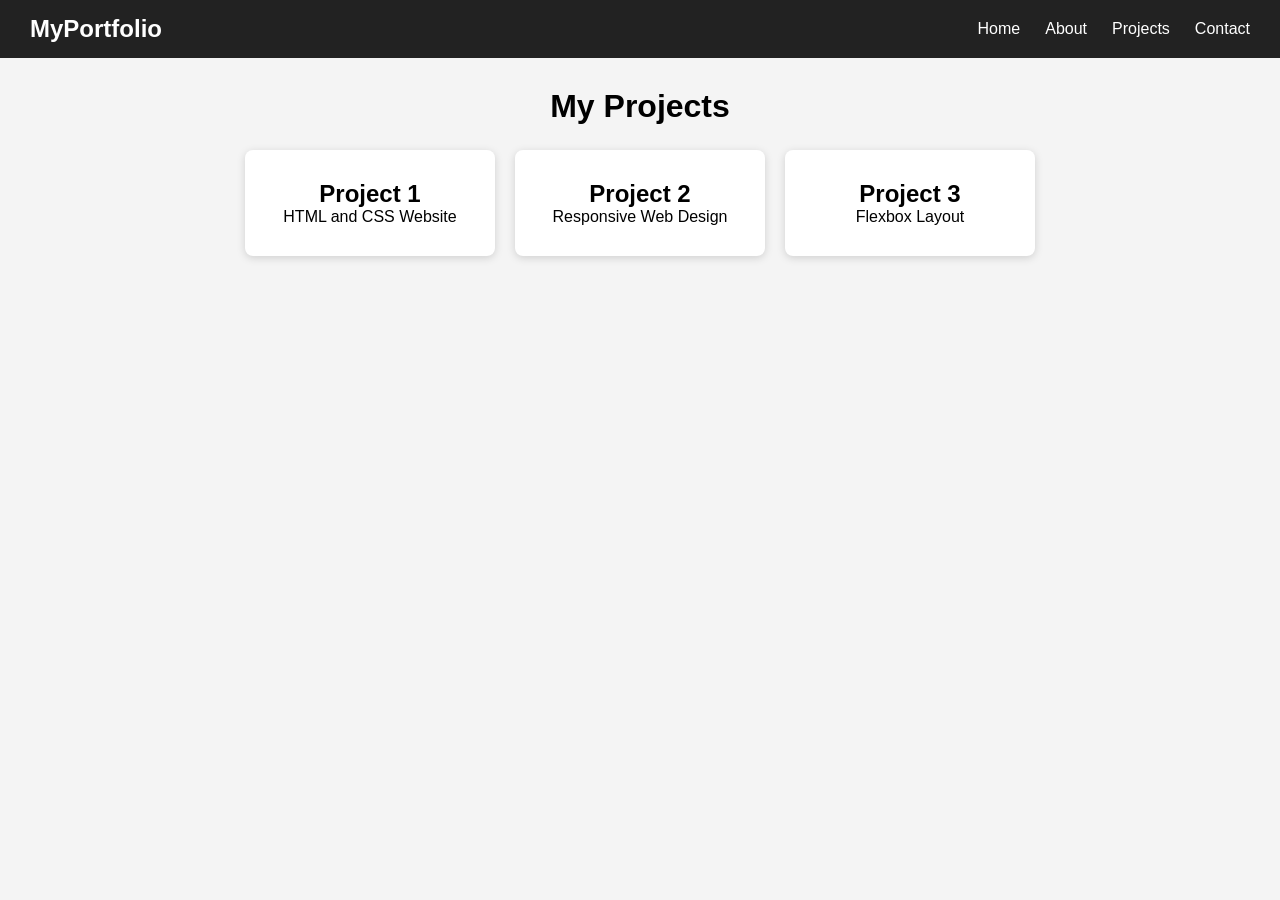
<file: P09/index.html>
<!DOCTYPE html>
<html lang="en">
<head>
    
    <title>Responsive Navbar and Card Grid</title>
    <link rel="stylesheet" href="style.css">
</head>
<body>

    <nav class="navbar">
        <h2 class="logo">MyPortfolio</h2>

        <ul class="nav-links">
            <li><a href="#">Home</a></li>
            <li><a href="#">About</a></li>
            <li><a href="#">Projects</a></li>
            <li><a href="#">Contact</a></li>
        </ul>
    </nav>

    <main>
        <h1>My Projects</h1>

        <section class="card-container">

            <div class="card">
                <h2>Project 1</h2>
                <p>HTML and CSS Website</p>
            </div>

            <div class="card">
                <h2>Project 2</h2>
                <p>Responsive Web Design</p>
            </div>

            <div class="card">
                <h2>Project 3</h2>
                <p>Flexbox Layout</p>
            </div>

        </section>
    </main>

</body>
</html>
</file>
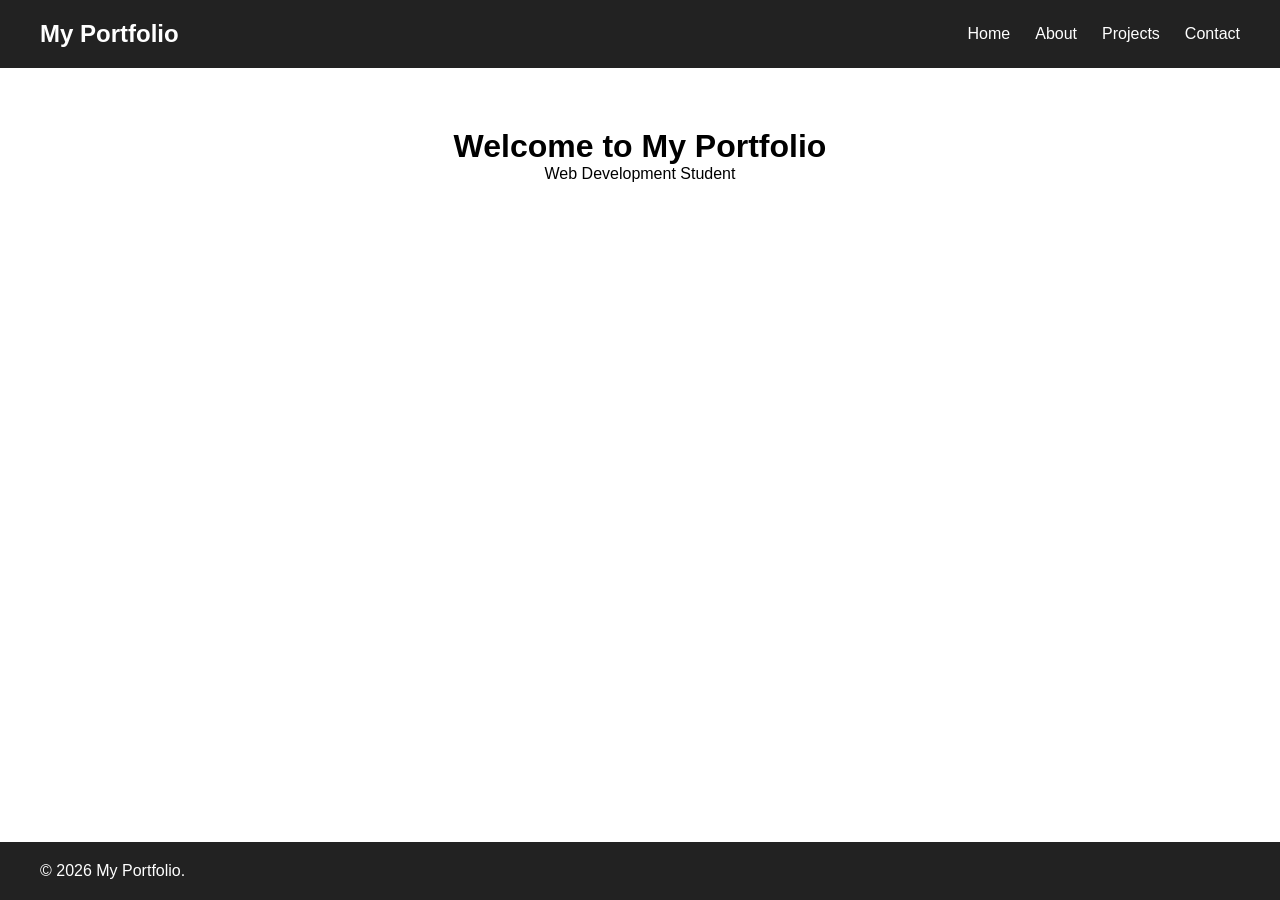
<file: P10/index.html>
<!DOCTYPE html>
<html lang="en">
<head>
    <title>My Portfolio</title>
    <link rel="stylesheet" href="style.css">
</head>
<body>

    <header class="header">
        <h2>My Portfolio</h2>

        <nav>
            <a href="#">Home</a>
            <a href="#">About</a>
            <a href="#">Projects</a>
            <a href="#">Contact</a>
        </nav>
    </header>

    <main>
        <h1>Welcome to My Portfolio</h1>
        <p>Web Development Student</p>
    </main>

    <footer class="footer">
        <p>© 2026 My Portfolio.</p>
    </footer>

</body>
</html>
</file>
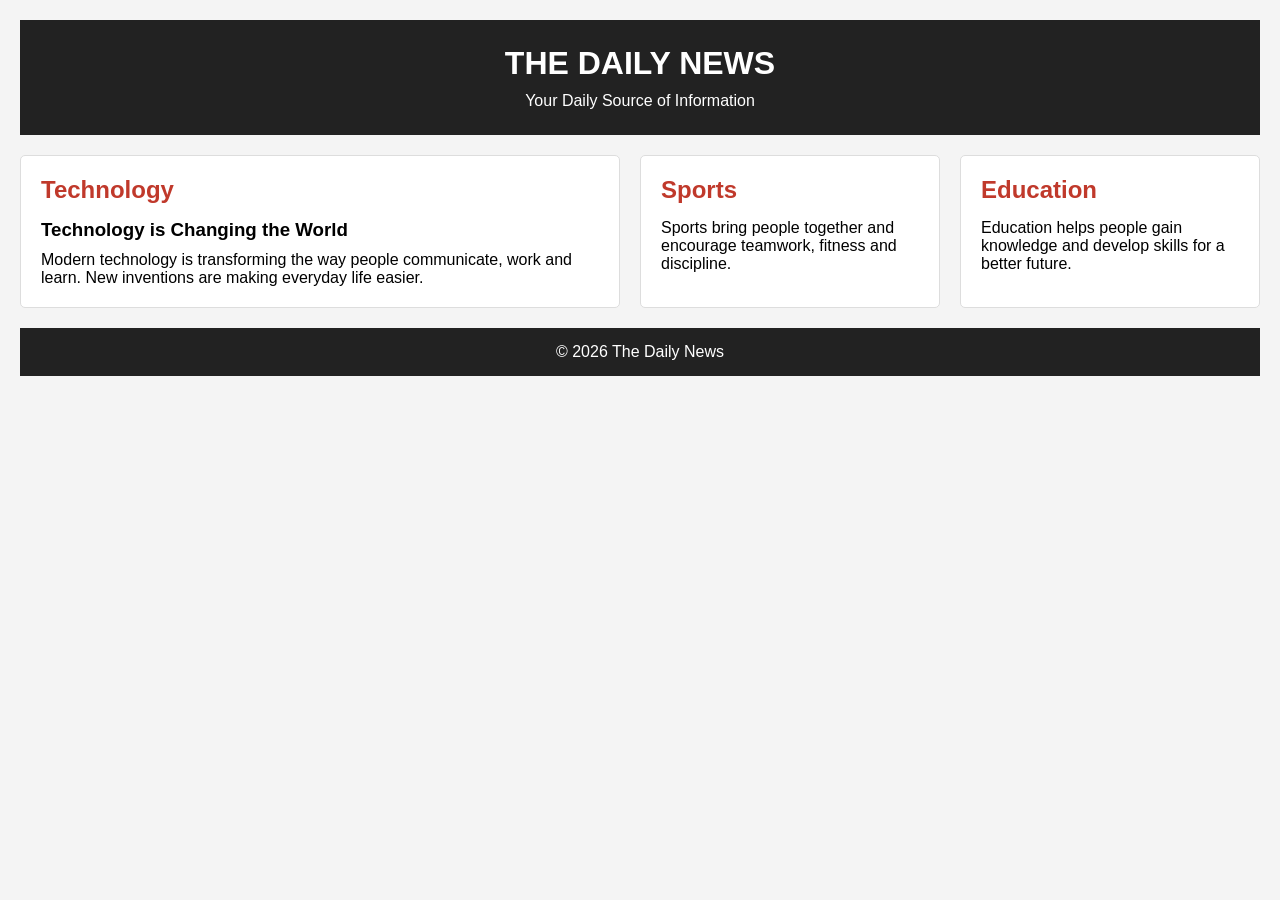
<file: P11/index.html>
<!DOCTYPE html>
<html lang="en">
<head>
    <title>Daily News</title>
    <link rel="stylesheet" href="style.css">
</head>
<body>

    <header>
        <h1>THE DAILY NEWS</h1>
        <p>Your Daily Source of Information</p>
    </header>

    <main class="news-grid">

        <section class="main-news">
            <h2>Technology</h2>
            <h3>Technology is Changing the World</h3>
            <p>Modern technology is transforming the way people communicate, work and learn. New inventions are making everyday life easier.</p>
        </section>

        <section class="side-news">
            <h2>Sports</h2>
            <p>Sports bring people together and encourage teamwork, fitness and discipline.</p>
        </section>

        <section class="other-news">
            <h2>Education</h2>
            <p>Education helps people gain knowledge and develop skills for a better future.</p>
        </section>

    </main>

    <footer>
        <p>© 2026 The Daily News</p>
    </footer>

</body>
</html>
</file>
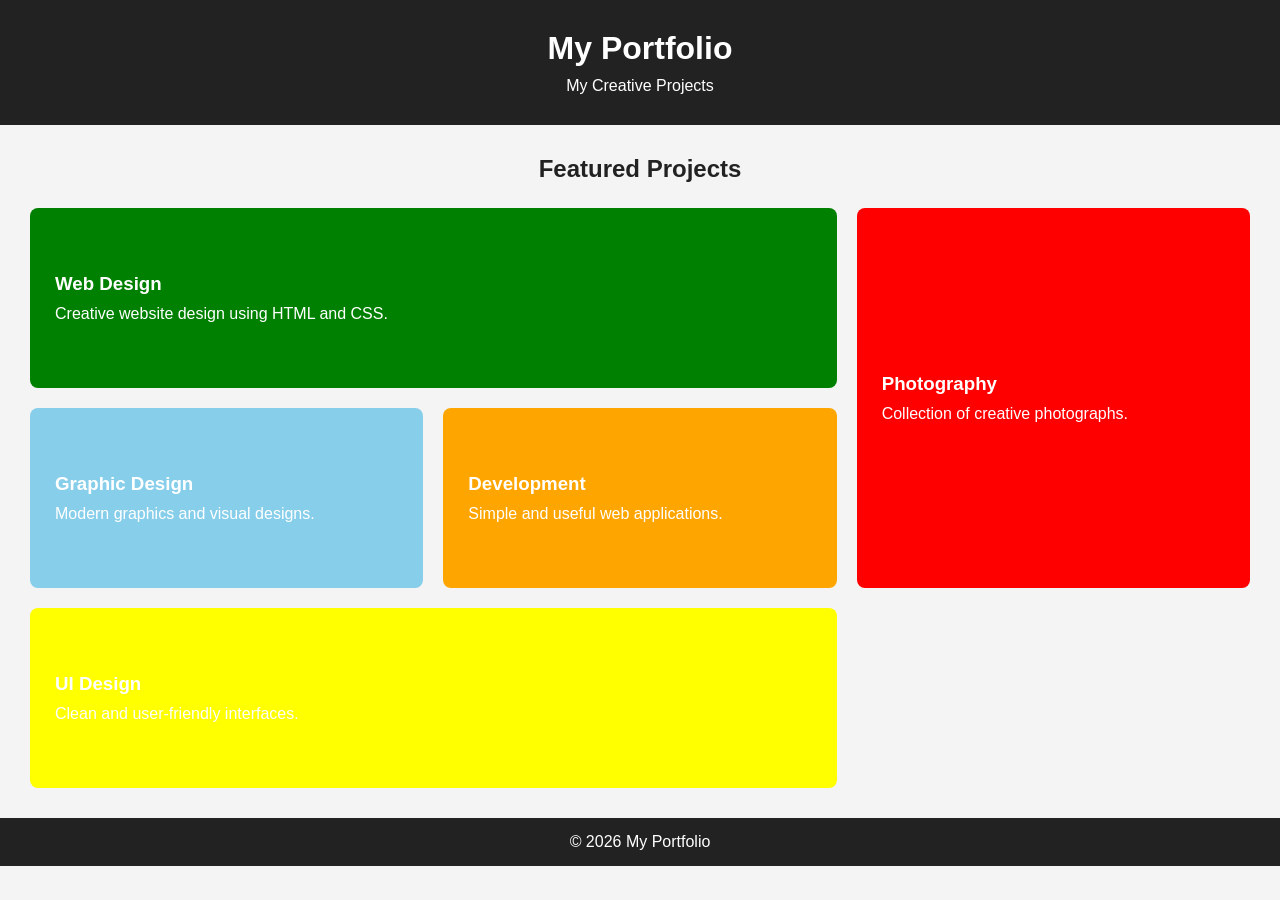
<file: P12/index.html>
<!DOCTYPE html>
<html lang="en">
<head>
    <title>Portfolio Projects Grid</title>
    <link rel="stylesheet" href="style.css">
</head>
<body>

    <header>
        <h1>My Portfolio</h1>
        <p>My Creative Projects</p>
    </header>

    <main>
        <h2>Featured Projects</h2>

        <section class="project-grid">

            <article class="project project-one">
                <h3>Web Design</h3>
                <p>Creative website design using HTML and CSS.</p>
            </article>

            <article class="project project-two">
                <h3>Photography</h3>
                <p>Collection of creative photographs.</p>
            </article>

            <article class="project project-three">
                <h3>Graphic Design</h3>
                <p>Modern graphics and visual designs.</p>
            </article>

            <article class="project project-four">
                <h3>Development</h3>
                <p>Simple and useful web applications.</p>
            </article>

            <article class="project project-five">
                <h3>UI Design</h3>
                <p>Clean and user-friendly interfaces.</p>
            </article>

        </section>
    </main>

    <footer>
        <p>© 2026 My Portfolio</p>
    </footer>

</body>
</html>
</file>
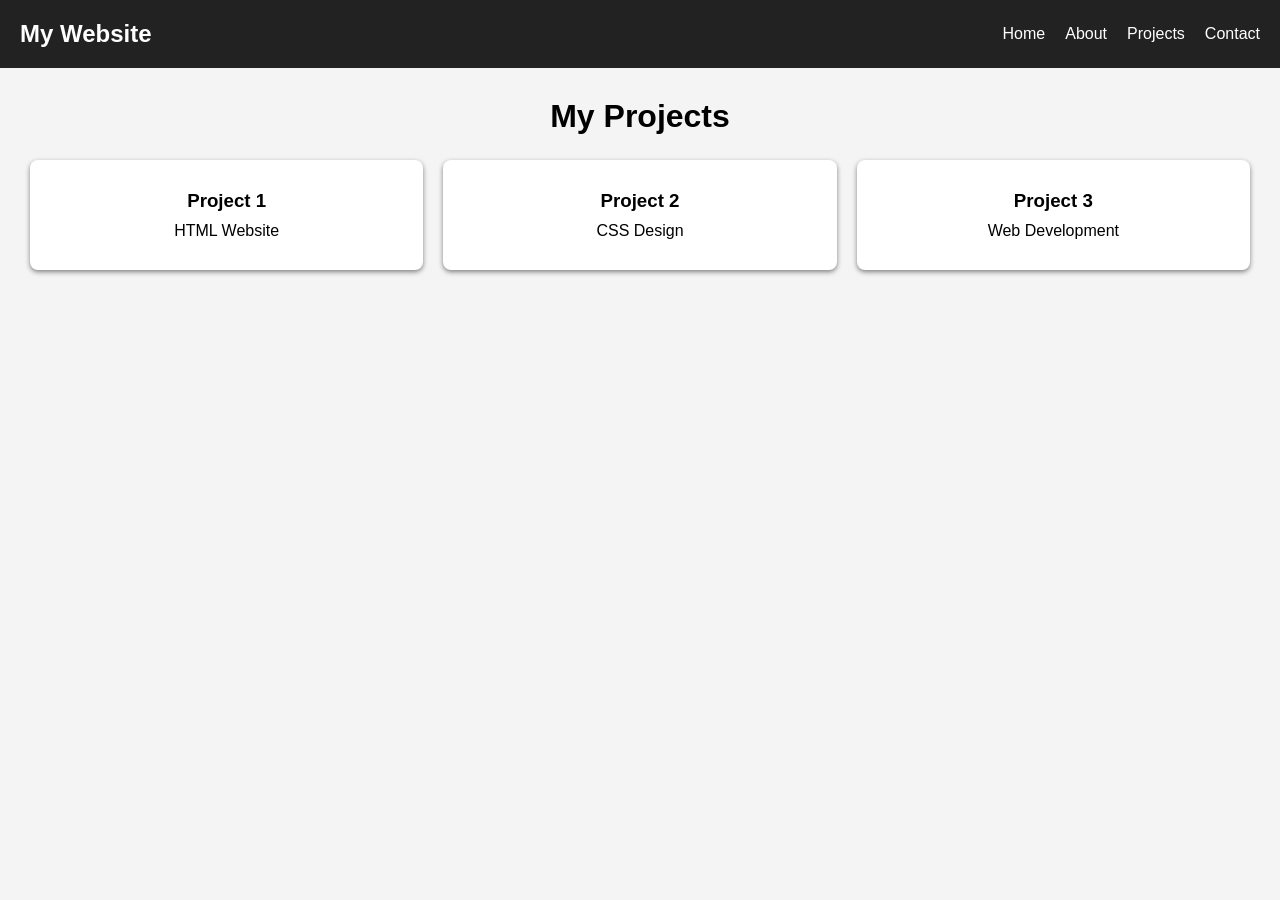
<file: P13/index.html>
<!DOCTYPE html>
<html lang="en">
<head>
    <title>Flexbox and Grid Layout</title>
    <link rel="stylesheet" href="style.css">
</head>
<body>

    <header>
        <h2>My Website</h2>

        <nav>
            <a href="#">Home</a>
            <a href="#">About</a>
            <a href="#">Projects</a>
            <a href="#">Contact</a>
        </nav>
    </header>

    <main>
        <h1>My Projects</h1>

        <section class="project-grid">
            <div class="card">
                <h3>Project 1</h3>
                <p>HTML Website</p>
            </div>

            <div class="card">
                <h3>Project 2</h3>
                <p>CSS Design</p>
            </div>

            <div class="card">
                <h3>Project 3</h3>
                <p>Web Development</p>
            </div>
        </section>
    </main>

</body>
</html>
</file>
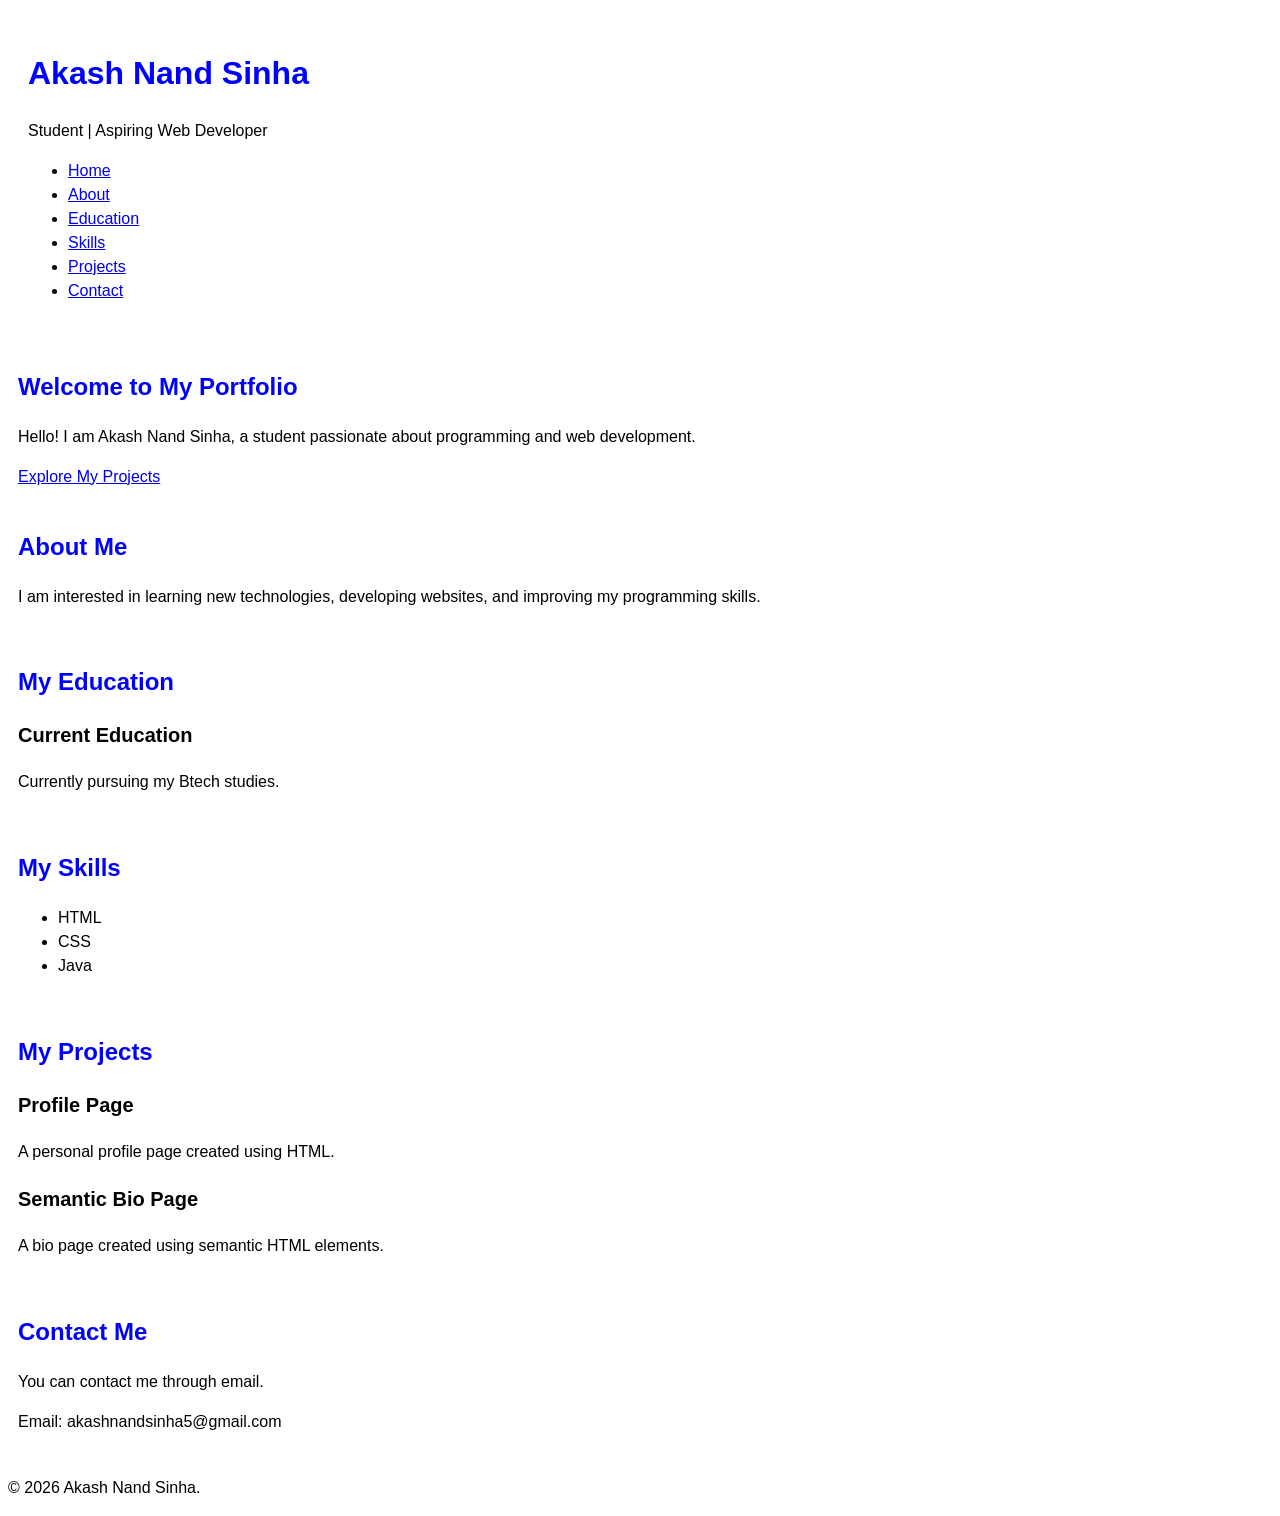
<file: portfolio.html>
<!DOCTYPE html>
<html lang="en">

<head>
    <title>My Portfolio | Akash Nand Sinha</title>
    <link rel="stylesheet" href="style.css">
</head>

<body>

    
    <header>
        <h1>Akash Nand Sinha</h1>
        <p>Student | Aspiring Web Developer</p>

       
        <nav aria-label="Main Navigation">
            <ul>
                <li><a href="#home">Home</a></li>
                <li><a href="#about">About</a></li>
                <li><a href="#education">Education</a></li>
                <li><a href="#skills">Skills</a></li>
                <li><a href="#projects">Projects</a></li>
                <li><a href="#contact">Contact</a></li>
            </ul>
        </nav>
    </header>

    
    <main>

       
        <section id="home">
            <h2>Welcome to My Portfolio</h2>
            <p>Hello! I am Akash Nand Sinha, a student passionate about programming and web development.</p>
            <a href="#projects">Explore My Projects</a>
        </section>

        
        <section id="about">
            <h2>About Me</h2>
            <p>
                I am interested in learning new technologies,
                developing websites, and improving my programming skills.
            </p>
        </section>

       
        <section id="education">
            <h2>My Education</h2>

            <article>
                <h3>Current Education</h3>
                <p>Currently pursuing my Btech studies.</p>
            </article>
        </section>

        
        <section id="skills">
            <h2>My Skills</h2>

            <ul>
                <li>HTML</li>
                <li>CSS</li>
                <li>Java</li>
            </ul>
        </section>

       
        <section id="projects">
            <h2>My Projects</h2>

            <article>
                <h3>Profile Page</h3>
                <p>A personal profile page created using HTML.</p>
            </article>

            <article>
                <h3>Semantic Bio Page</h3>
                <p>A bio page created using semantic HTML elements.</p>
            </article>
        </section>

        
        <section id="contact">
            <h2>Contact Me</h2>
            <p>You can contact me through email.</p>
            <p>Email: akashnandsinha5@gmail.com</p>
        </section>

    </main>

   
    <footer>
        <p>&copy; 2026 Akash Nand Sinha.</p>
    </footer>

</body>
</html>
</file>
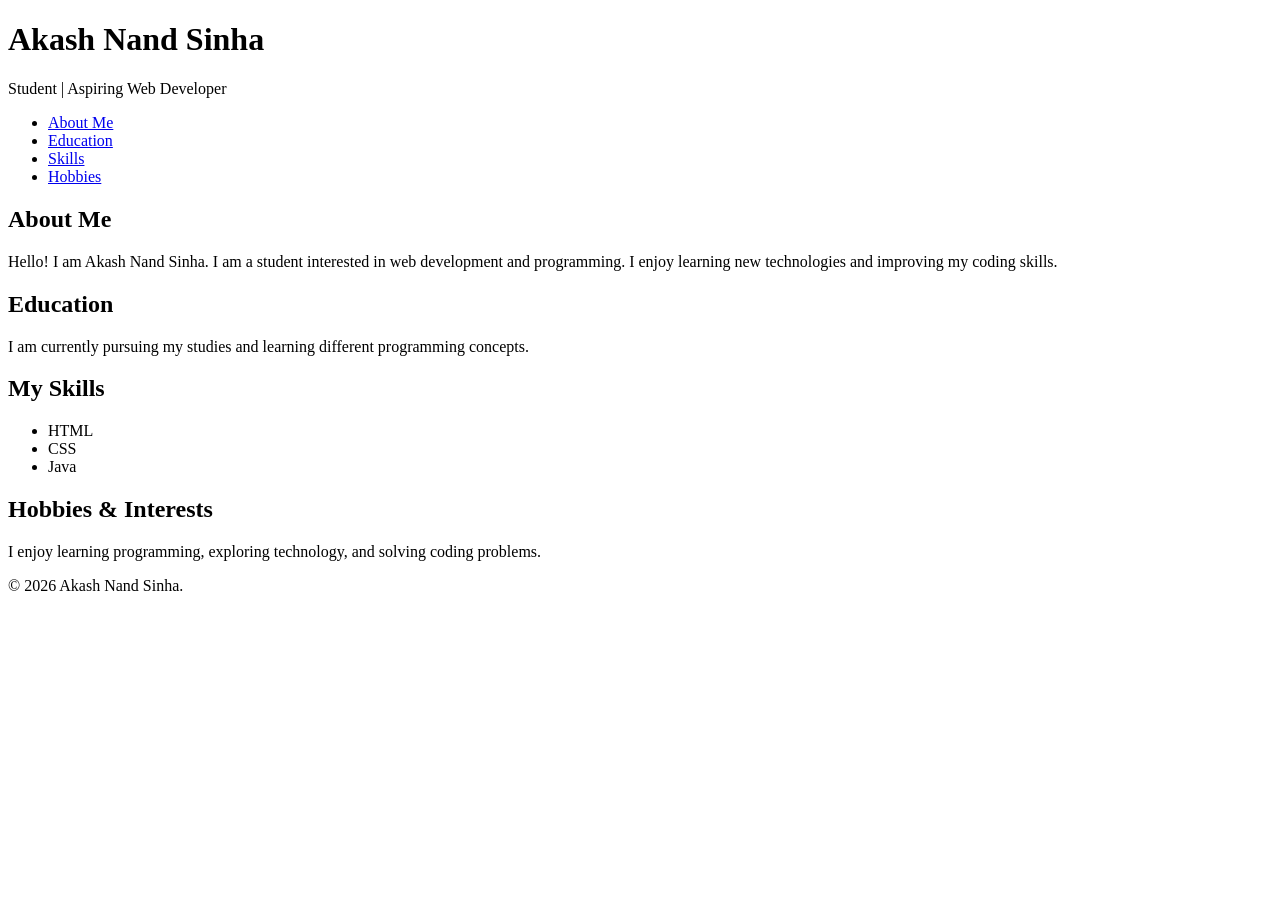
<file: P05/Semantic Bio Page.html>
<!DOCTYPE html>
<html lang="en">
<head>
   
    <title>My Semantic Bio Page</title>
</head>
<body>

    <header>
        <h1>Akash Nand Sinha</h1>
        <p>Student | Aspiring Web Developer</p>
    </header>

    <nav>
        <ul>
            <li><a href="#about">About Me</a></li>
            <li><a href="#education">Education</a></li>
            <li><a href="#skills">Skills</a></li>
            <li><a href="#hobbies">Hobbies</a></li>
        </ul>
    </nav>

    <main>
        <section id="about">
            <h2>About Me</h2>
            <p>Hello! I am Akash Nand Sinha. I am a student interested in web development and programming. I enjoy learning new technologies and improving my coding skills.</p>
        </section>

        <section id="education">
            <h2>Education</h2>
            <p>I am currently pursuing my studies and learning different programming concepts.</p>
        </section>

        <section id="skills">
            <h2>My Skills</h2>
            <ul>
                <li>HTML</li>
                <li>CSS</li>
                <li>Java</li>
            </ul>
        </section>

        <section id="hobbies">
            <h2>Hobbies & Interests</h2>
            <p>I enjoy learning programming, exploring technology, and solving coding problems.</p>
        </section>
    </main>

    <footer>
        <p>&copy; 2026 Akash Nand Sinha.</p>
    </footer>

</body>
</html>
</file>
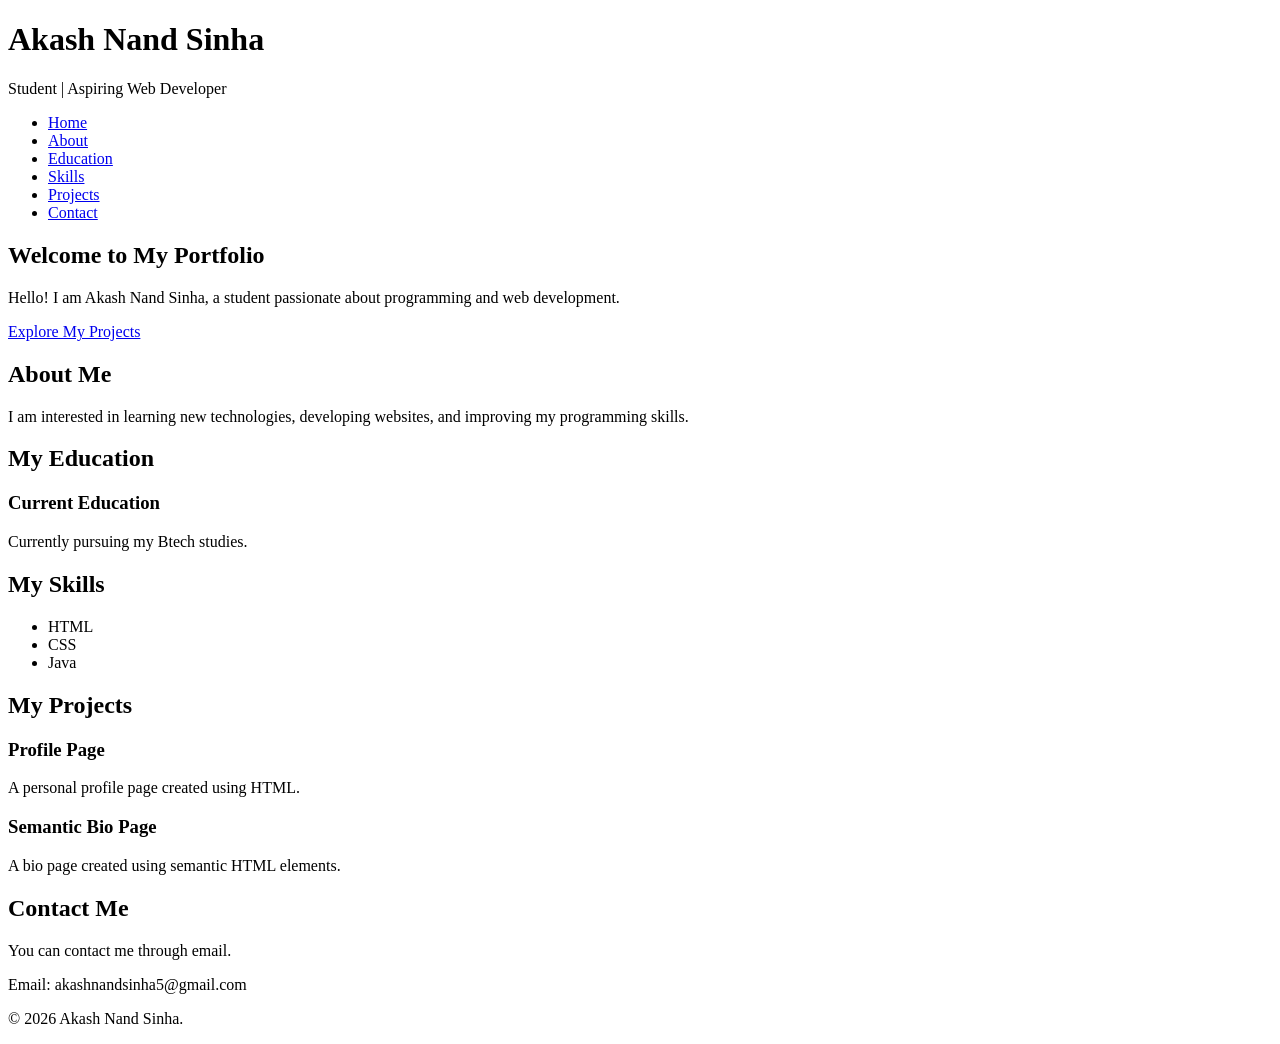
<file: P06/portfolio.html>
<!DOCTYPE html>
<html lang="en">

<head>
    <title>My Portfolio | Akash Nand Sinha</title>
</head>

<body>

    
    <header>
        <h1>Akash Nand Sinha</h1>
        <p>Student | Aspiring Web Developer</p>

       
        <nav aria-label="Main Navigation">
            <ul>
                <li><a href="#home">Home</a></li>
                <li><a href="#about">About</a></li>
                <li><a href="#education">Education</a></li>
                <li><a href="#skills">Skills</a></li>
                <li><a href="#projects">Projects</a></li>
                <li><a href="#contact">Contact</a></li>
            </ul>
        </nav>
    </header>

    
    <main>

       
        <section id="home">
            <h2>Welcome to My Portfolio</h2>
            <p>Hello! I am Akash Nand Sinha, a student passionate about programming and web development.</p>
            <a href="#projects">Explore My Projects</a>
        </section>

        
        <section id="about">
            <h2>About Me</h2>
            <p>
                I am interested in learning new technologies,
                developing websites, and improving my programming skills.
            </p>
        </section>

       
        <section id="education">
            <h2>My Education</h2>

            <article>
                <h3>Current Education</h3>
                <p>Currently pursuing my Btech studies.</p>
            </article>
        </section>

        
        <section id="skills">
            <h2>My Skills</h2>

            <ul>
                <li>HTML</li>
                <li>CSS</li>
                <li>Java</li>
            </ul>
        </section>

       
        <section id="projects">
            <h2>My Projects</h2>

            <article>
                <h3>Profile Page</h3>
                <p>A personal profile page created using HTML.</p>
            </article>

            <article>
                <h3>Semantic Bio Page</h3>
                <p>A bio page created using semantic HTML elements.</p>
            </article>
        </section>

        
        <section id="contact">
            <h2>Contact Me</h2>
            <p>You can contact me through email.</p>
            <p>Email: akashnandsinha5@gmail.com</p>
        </section>

    </main>

   
    <footer>
        <p>&copy; 2026 Akash Nand Sinha.</p>
    </footer>

</body>
</html>
</file>
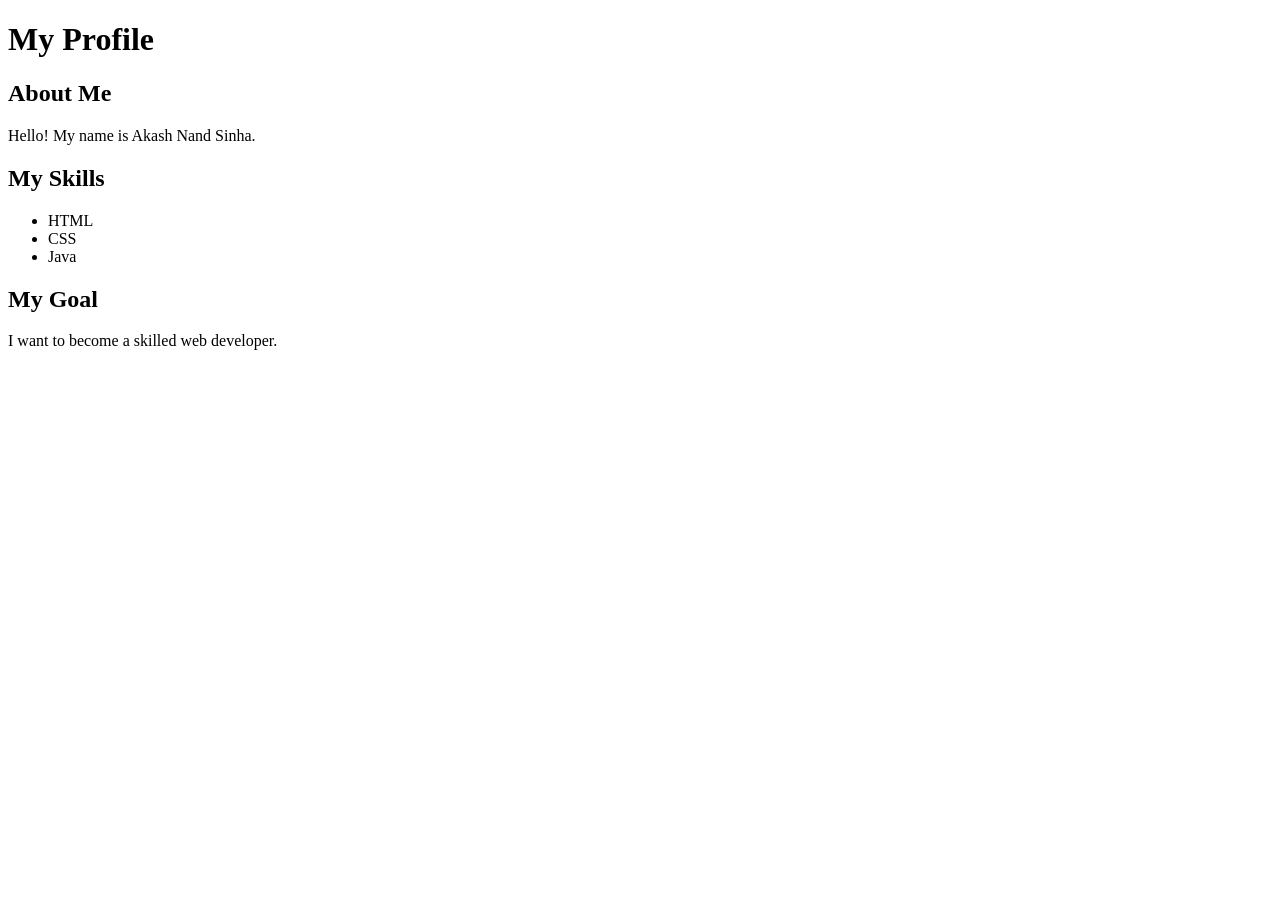
<file: pages/profile.html>
<!DOCTYPE html>
<html lang="en">
<head>
    <title>My Profile</title>
</head>
<body>

    <h1>My Profile</h1>

    <h2>About Me</h2>
    <p>Hello! My name is Akash Nand Sinha.</p>

    <h2>My Skills</h2>
    <ul>
        <li>HTML</li>
        <li>CSS</li>
        <li>Java</li>
    </ul>

    <h2>My Goal</h2>
    <p>I want to become a skilled web developer.</p>

</body>
</html>
</file>
<file: P09/style.css>
* {
    margin: 0;
    padding: 0;
    box-sizing: border-box;
}

body {
    font-family: Arial, sans-serif;
    background-color: #f4f4f4;
}


.navbar {
    display: flex;
    justify-content: space-between;
    align-items: center;
    background-color: #222;
    padding: 15px 30px;
    color: white;
}

.nav-links {
    display: flex;
    list-style: none;
    gap: 25px;
}

.nav-links a {
    color: white;
    text-decoration: none;
}

main {
    padding: 30px;
    text-align: center;
}

.card-container {
    display: flex;
    justify-content: center;
    flex-wrap: wrap;
    gap: 20px;
    margin-top: 25px;
}

.card {
    background-color: white;
    width: 250px;
    padding: 30px;
    border-radius: 8px;
    box-shadow: 0 2px 8px rgba(0, 0, 0, 0.15);
}
</file>
<file: P10/style.css>
* {
    margin: 0;
    padding: 0;
    box-sizing: border-box;
}

body {
    font-family: Arial, sans-serif;
    min-height: 100vh;
    display: flex;
    flex-direction: column;
}

.header {
    display: flex;
    justify-content: space-between;
    align-items: center;
    background-color: #222;
    color: white;
    padding: 20px 40px;
}

.header nav {
    display: flex;
    gap: 25px;
}

.header nav a {
    color: white;
    text-decoration: none;
}

main {
    flex: 1;
    text-align: center;
    padding: 60px 20px;
}

.footer {
    display: flex;
    justify-content: space-between;
    align-items: center;
    background-color: #222;
    color: white;
    padding: 20px 40px;
}

.social-links {
    display: flex;
    gap: 20px;
}

.social-links a {
    color: white;
    text-decoration: none;
}
</file>
<file: P11/style.css>
* {
    margin: 0;
    padding: 0;
    box-sizing: border-box;
}

body {
    font-family: Arial, sans-serif;
    background-color: #f4f4f4;
    padding: 20px;
}

header {
    text-align: center;
    background-color: #222;
    color: white;
    padding: 25px;
    margin-bottom: 20px;
}

header h1 {
    margin-bottom: 10px;
}

.news-grid {
    display: grid;
    grid-template-columns: 2fr 1fr 1fr;
    gap: 20px;
}

.news-grid section {
    background-color: white;
    padding: 20px;
    border: 1px solid #ddd;
    border-radius: 5px;
}

.news-grid h2 {
    color: #c0392b;
    margin-bottom: 15px;
}

.news-grid h3 {
    margin-bottom: 10px;
}

footer {
    text-align: center;
    background-color: #222;
    color: white;
    padding: 15px;
    margin-top: 20px;
}
</file>
<file: P12/style.css>
* {
    margin: 0;
    padding: 0;
    box-sizing: border-box;
}

body {
    font-family: Arial, sans-serif;
    background-color: #f4f4f4;
    color: #222;
}

header {
    background-color: #222;
    color: white;
    text-align: center;
    padding: 30px;
}

header h1 {
    margin-bottom: 10px;
}

main {
    padding: 30px;
}

main h2 {
    text-align: center;
    margin-bottom: 25px;
}

.project-grid {
    display: grid;
    grid-template-columns: repeat(3, 1fr);
    grid-template-rows: repeat(3, 180px);
    gap: 20px;
}

.project {
    padding: 25px;
    border-radius: 8px;
    color: white;
    display: flex;
    flex-direction: column;
    justify-content: center;
}

.project h3 {
    margin-bottom: 10px;
}

.project-one {
    background-color: green;
    grid-column: span 2;
}

.project-two {
    background-color: red;
    grid-row: span 2;
}

.project-three {
    background-color: skyblue;
}

.project-four {
    background-color: orange;
}

.project-five {
    background-color: yellow;
    grid-column: span 2;
}

footer {
    background-color: #222;
    color: white;
    text-align: center;
    padding: 15px;
}
</file>
<file: P13/style.css>
* {
    margin: 0;
    padding: 0;
    box-sizing: border-box;
}

body {
    font-family: Arial, sans-serif;
    background-color: #f4f4f4;
}

header {
    background-color: #222;
    color: white;
    padding: 20px;
    display: flex;
    justify-content: space-between;
    align-items: center;
}

nav {
    display: flex;
    gap: 20px;
}

nav a {
    color: white;
    text-decoration: none;
}

main {
    padding: 30px;
    text-align: center;
}

.project-grid {
    display: grid;
    grid-template-columns: repeat(3, 1fr);
    gap: 20px;
    margin-top: 25px;
}

.card {
    background-color: white;
    padding: 30px;
    border-radius: 8px;
    box-shadow: 0 2px 5px gray;
}

.card h3 {
    margin-bottom: 10px;
}
</file>
<file: style.css>
/* Design Tokens */

:root {
    --main-color: blue;
    --text-color: black;
    --background-color: white;

    --small-size: 14px;
    --normal-size: 16px;
    --big-size: 24px;

    --space: 10px;
    --padding: 20px;
}

/* Basic Typography */

body {
    font-family: Arial, sans-serif;
    font-size: var(--normal-size);
    color: var(--text-color);
    background-color: var(--bg-color);
    line-height: 1.5;
}

h1 {
    font-size: 32px;
    color: var(--main-color);
}

h2 {
    font-size: var(--big-size);
    color: var(--main-color);
}

h3 {
    font-size: 20px;
}

p {
    font-size: var(--normal-size);
}

/* Some Basic Styling */

header {
    padding: var(--padding);
}

section {
    padding: var(--space);
}
</file>
